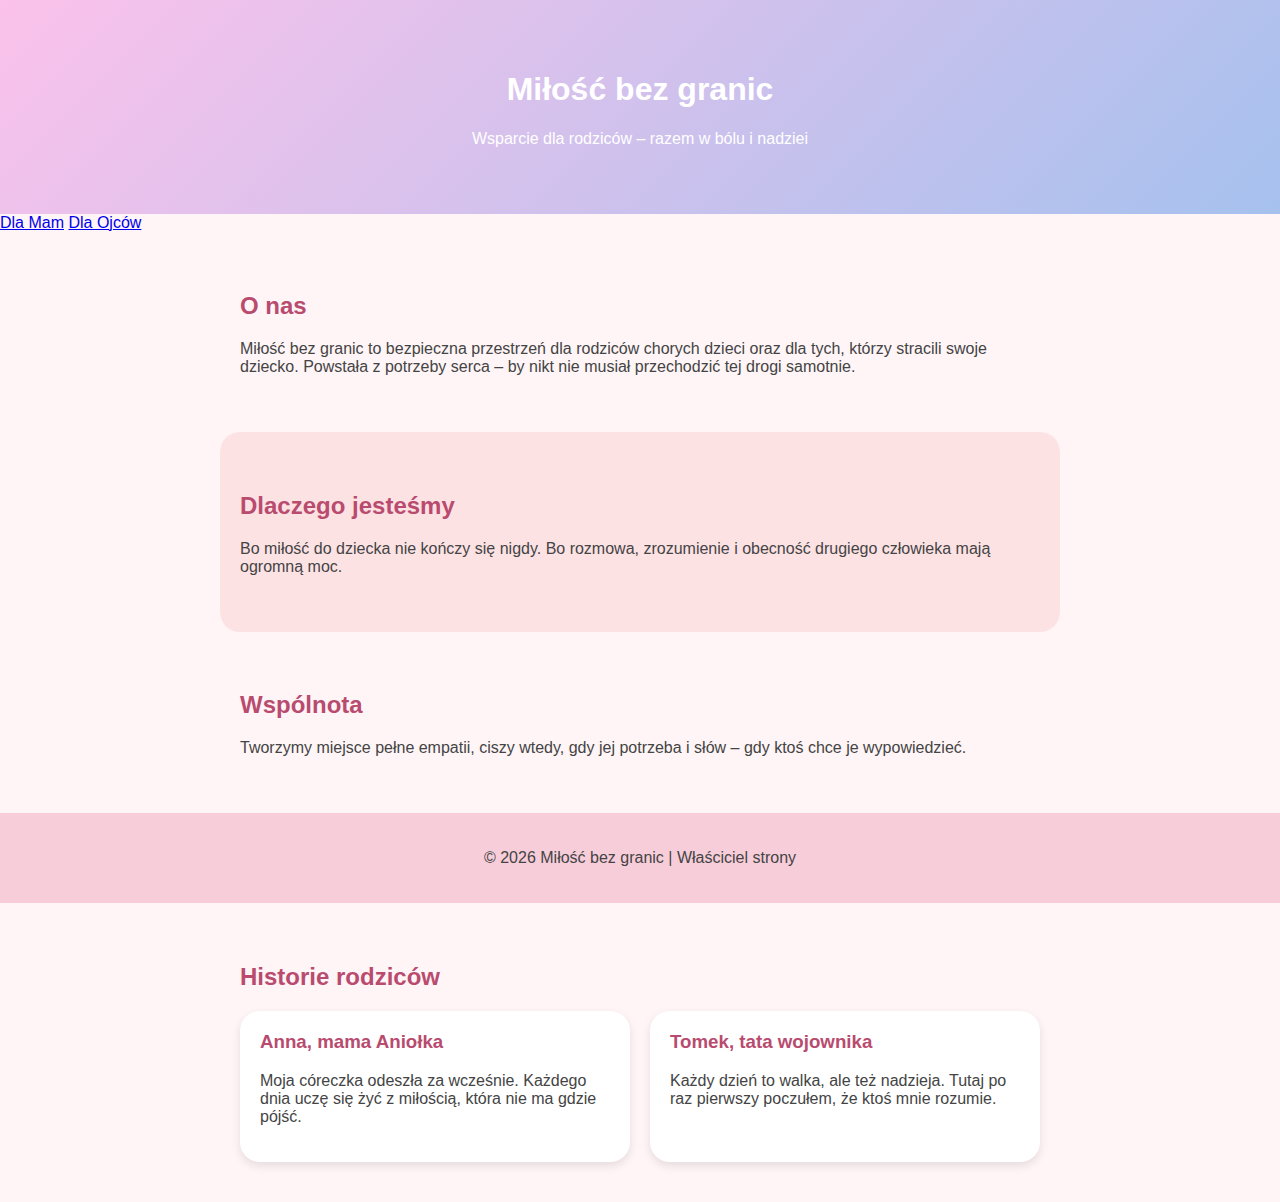
<file: index.html>
<!DOCTYPE html>
<html lang="pl">
<head>
<meta charset="UTF-8">
<title>Miłość bez granic</title>
<link rel="stylesheet" href="style.css">
</head>
<body>

<header>
<h1>Miłość bez granic</h1>
<p>Wsparcie dla rodziców – razem w bólu i nadziei</p>
</header>
<a href="mamy.html">Dla Mam</a>
<a href="ojcowie.html">Dla Ojców</a>

<section>
<h2>O nas</h2>
<p>
Miłość bez granic to bezpieczna przestrzeń dla rodziców chorych dzieci
oraz dla tych, którzy stracili swoje dziecko.
Powstała z potrzeby serca – by nikt nie musiał przechodzić tej drogi samotnie.
</p>
</section>

<section class="bg">
<h2>Dlaczego jesteśmy</h2>
<p>
Bo miłość do dziecka nie kończy się nigdy.
Bo rozmowa, zrozumienie i obecność drugiego człowieka mają ogromną moc.
</p>
</section>

<section>
<h2>Wspólnota</h2>
<p>
Tworzymy miejsce pełne empatii, ciszy wtedy, gdy jej potrzeba
i słów – gdy ktoś chce je wypowiedzieć.
</p>
</section>

<footer>
<p>© 2026 Miłość bez granic | Właściciel strony</p>
</footer>

</body>
</html>
<section>
<h2>Historie rodziców</h2>

<div class="cards">

<div class="card">
<h3>Anna, mama Aniołka</h3>
<p>
Moja córeczka odeszła za wcześnie. Każdego dnia uczę się żyć
z miłością, która nie ma gdzie pójść.
</p>
</div>

<div class="card">
<h3>Tomek, tata wojownika</h3>
<p>
Każdy dzień to walka, ale też nadzieja.
Tutaj po raz pierwszy poczułem, że ktoś mnie rozumie.
</p>
</div>

</div>
</section>
</file>
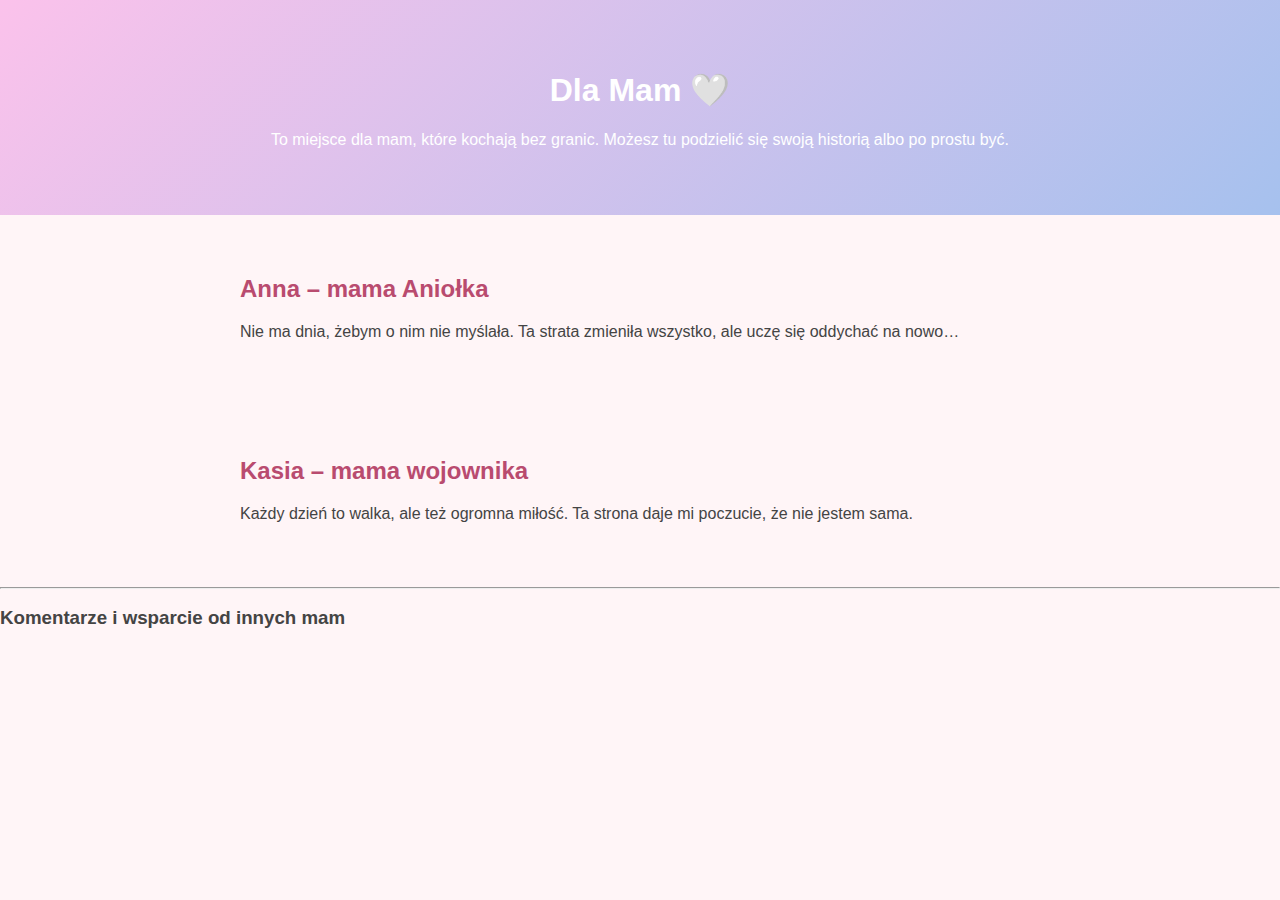
<file: mamy.html>
<!DOCTYPE html>
<html lang="pl">
<head>
  <meta charset="UTF-8">
  <title>Dla Mam – Miłość bez granic</title>
  <link rel="stylesheet" href="style.css">
</head>
<body>

<header>
  <h1>Dla Mam 🤍</h1>
  <p>
    To miejsce dla mam, które kochają bez granic.  
    Możesz tu podzielić się swoją historią albo po prostu być.
  </p>
</header>

<main>

<section class="historia">
  <h2>Anna – mama Aniołka</h2>
  <p>
    Nie ma dnia, żebym o nim nie myślała.  
    Ta strata zmieniła wszystko, ale uczę się oddychać na nowo…
  </p>
</section>

<section class="historia">
  <h2>Kasia – mama wojownika</h2>
  <p>
    Każdy dzień to walka, ale też ogromna miłość.  
    Ta strona daje mi poczucie, że nie jestem sama.
  </p>
</section>

<hr>

<h3>Komentarze i wsparcie od innych mam</h3>

<!-- KOMENTARZE -->
<script src="https://giscus.app/client.js"
        data-repo="krystiawojkry/milosc-bez-granic"
        data-repo-id="REPO_ID"
        data-category="Historie Mam"
        data-category-id="CATEGORY_ID"
        data-mapping="pathname"
        data-reactions-enabled="1"
        data-theme="light"
        crossorigin="anonymous"
        async>
</script>

</main>

</body>
</html>
</file>
<file: style.css>
body {
margin:0;
font-family: Arial, sans-serif;
background:#fff5f7;
color:#444;
}

header {
background:linear-gradient(135deg,#fbc2eb,#a6c1ee);
padding:50px;
text-align:center;
color:white;
}

section {
max-width:800px;
margin:auto;
padding:40px 20px;
}

.bg {
background:#fde2e4;
border-radius:20px;
}

h2 {
color:#b94b6f;
}

footer {
text-align:center;
padding:20px;
background:#f8cdda;
}
.cards {
display: grid;
grid-template-columns: repeat(auto-fit, minmax(250px, 1fr));
gap: 20px;
margin-top: 20px;
}

.card {
background: white;
padding: 20px;
border-radius: 20px;
box-shadow: 0 4px 10px rgba(0,0,0,0.1);
}

.card h3 {
color: #b94b6f;
margin-top: 0;
}
</file>
